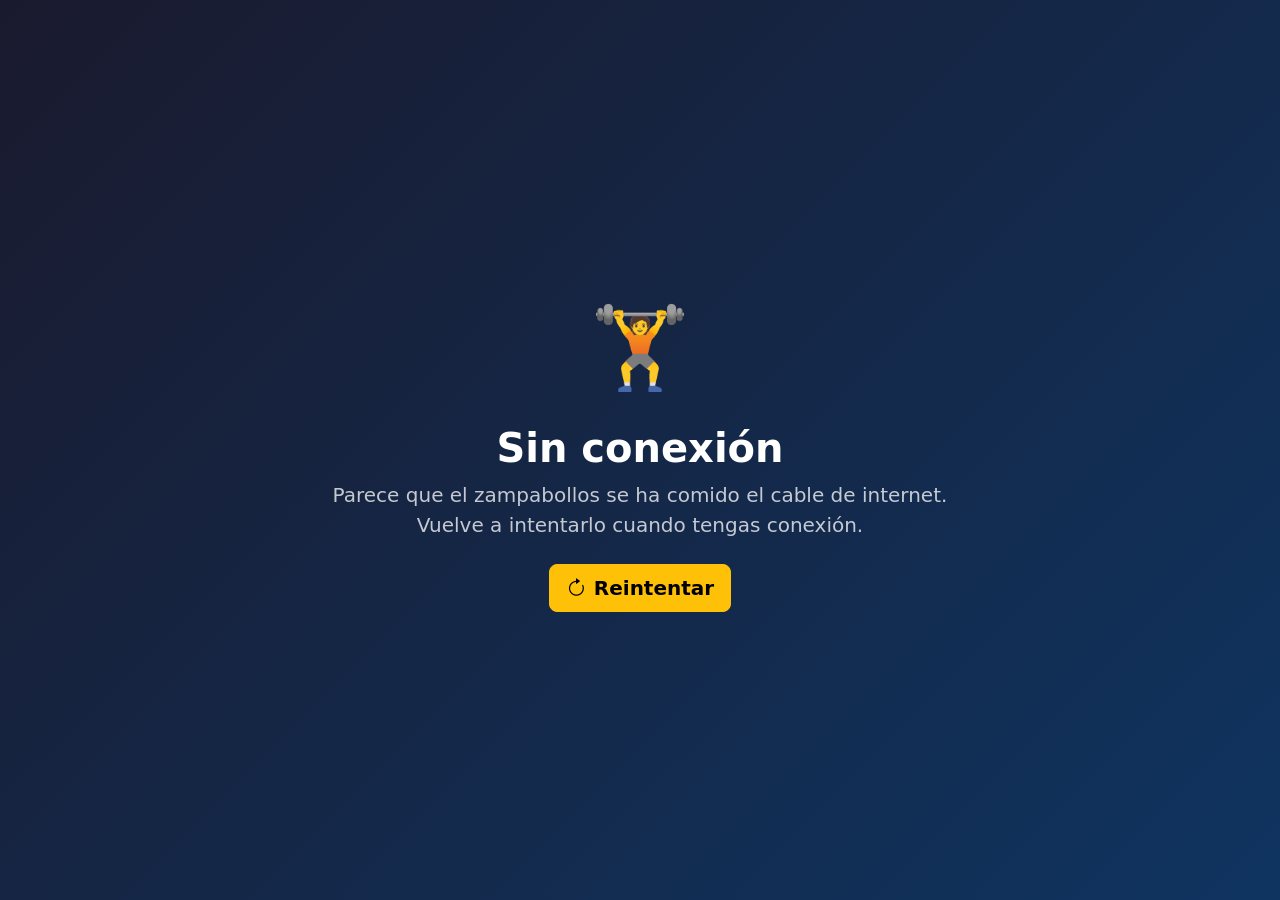
<file: templates/offline.html>
<!DOCTYPE html>
<html lang="es">
<head>
    <meta charset="UTF-8">
    <meta name="viewport" content="width=device-width, initial-scale=1.0">
    <title>Sin conexión — La Liga del Peso</title>
    <link href="https://cdn.jsdelivr.net/npm/bootstrap@5.3.3/dist/css/bootstrap.min.css" rel="stylesheet">
    <link href="https://cdn.jsdelivr.net/npm/bootstrap-icons@1.11.3/font/bootstrap-icons.css" rel="stylesheet">
    <style>
        body {
            background: linear-gradient(135deg, #1a1a2e 0%, #0f3460 100%);
            min-height: 100vh;
            display: flex;
            align-items: center;
            justify-content: center;
            color: white;
        }
        .offline-icon { font-size: 5rem; }
    </style>
</head>
<body>
    <div class="text-center p-4">
        <div class="offline-icon mb-3">🏋️</div>
        <h1 class="fw-bold mb-2">Sin conexión</h1>
        <p class="lead mb-4 opacity-75">
            Parece que el zampabollos se ha comido el cable de internet.<br>
            Vuelve a intentarlo cuando tengas conexión.
        </p>
        <button onclick="window.location.reload()" class="btn btn-warning btn-lg fw-bold">
            <i class="bi bi-arrow-clockwise me-2"></i>Reintentar
        </button>
    </div>
</body>
</html>
</file>
